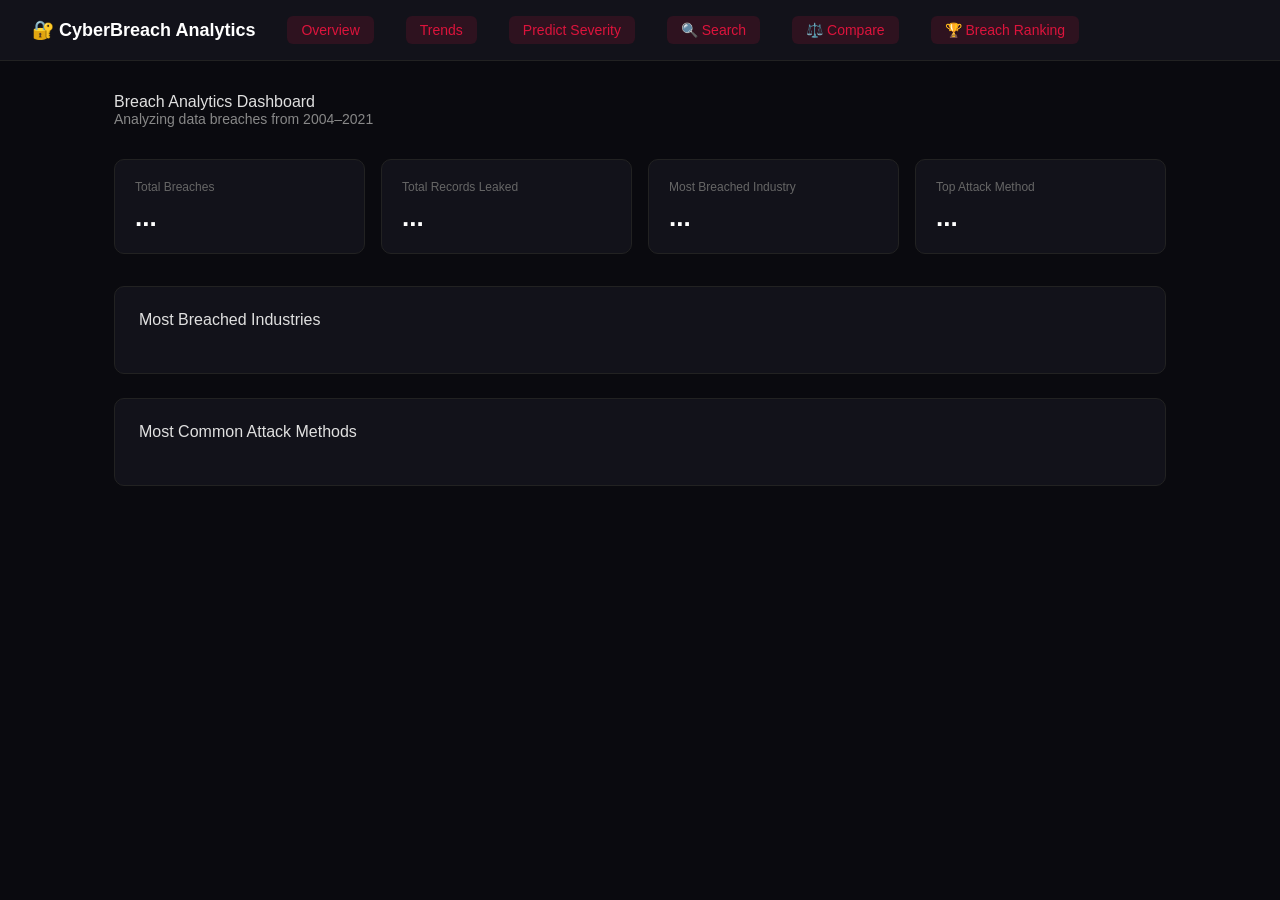
<file: backend/index.html>
<!DOCTYPE html>
<html lang="en">
<head>
  <meta charset="UTF-8">
  <title>CyberBreach Analytics</title>
  <link rel="stylesheet" href="style.css">
</head>
<body>

<nav>
  <span class="logo">🔐 CyberBreach Analytics</span>
  <a href="index.html"class="active">Overview</a>
  <a href="trends.html"class="active">Trends</a>
  <a href="predict.html"class="active">Predict Severity</a>
  <a href="search.html"class="active">🔍 Search</a>
  <a href="compare.html"class="active">⚖️ Compare</a>
  <a href="leaderboard.html"class="active">🏆 Breach Ranking</a>
</nav>

<div class="container">
Breach Analytics Dashboard</h1>
  <p class="subtitle">Analyzing data breaches from 2004–2021</p>

  <div class="metrics">
    <div class="metric-card">
      <div class="label">Total Breaches</div>
      <div class="value" id="total_breaches">...</div>
    </div>
    <div class="metric-card">
      <div class="label">Total Records Leaked</div>
      <div class="value" id="total_records">...</div>
    </div>
    <div class="metric-card">
      <div class="label">Most Breached Industry</div>
      <div class="value" id="most_breached">...</div>
    </div>
    <div class="metric-card">
      <div class="label">Top Attack Method</div>
      <div class="value" id="top_method">...</div>
    </div>
  </div>

  <div class="card">
    <h2>Most Breached Industries</h2>
    <div class="bar-chart" id="industry_chart"></div>
  </div>

  <div class="card">
    <h2>Most Common Attack Methods</h2>
    <div class="bar-chart" id="method_chart"></div>
  </div>
</div>

<script>
const API = "https://cyberbreach-analytics.onrender.com";

async function loadOverview() {
  const res  = await fetch(`${API}/overview`);
  const data = await res.json();

  document.getElementById("total_breaches").textContent = data.total_breaches;
  document.getElementById("total_records").textContent  = data.total_records;
  document.getElementById("most_breached").textContent  = data.most_breached;
  document.getElementById("top_method").textContent     = data.top_attack_method;

  renderBars("industry_chart", data.industry_counts);
  renderBars("method_chart",   data.method_counts);
}

function renderBars(containerId, counts) {
  const container = document.getElementById(containerId);
  const max = Math.max(...Object.values(counts));
  container.innerHTML = Object.entries(counts).map(([label, count]) => `
    <div class="bar-row">
      <span class="bar-label">${label}</span>
      <div class="bar-wrap">
        <div class="bar-fill" style="width:${(count/max*100)}%">${count}</div>
      </div>
    </div>
  `).join("");
}

loadOverview();
</script>
</body>
</html>
</file>
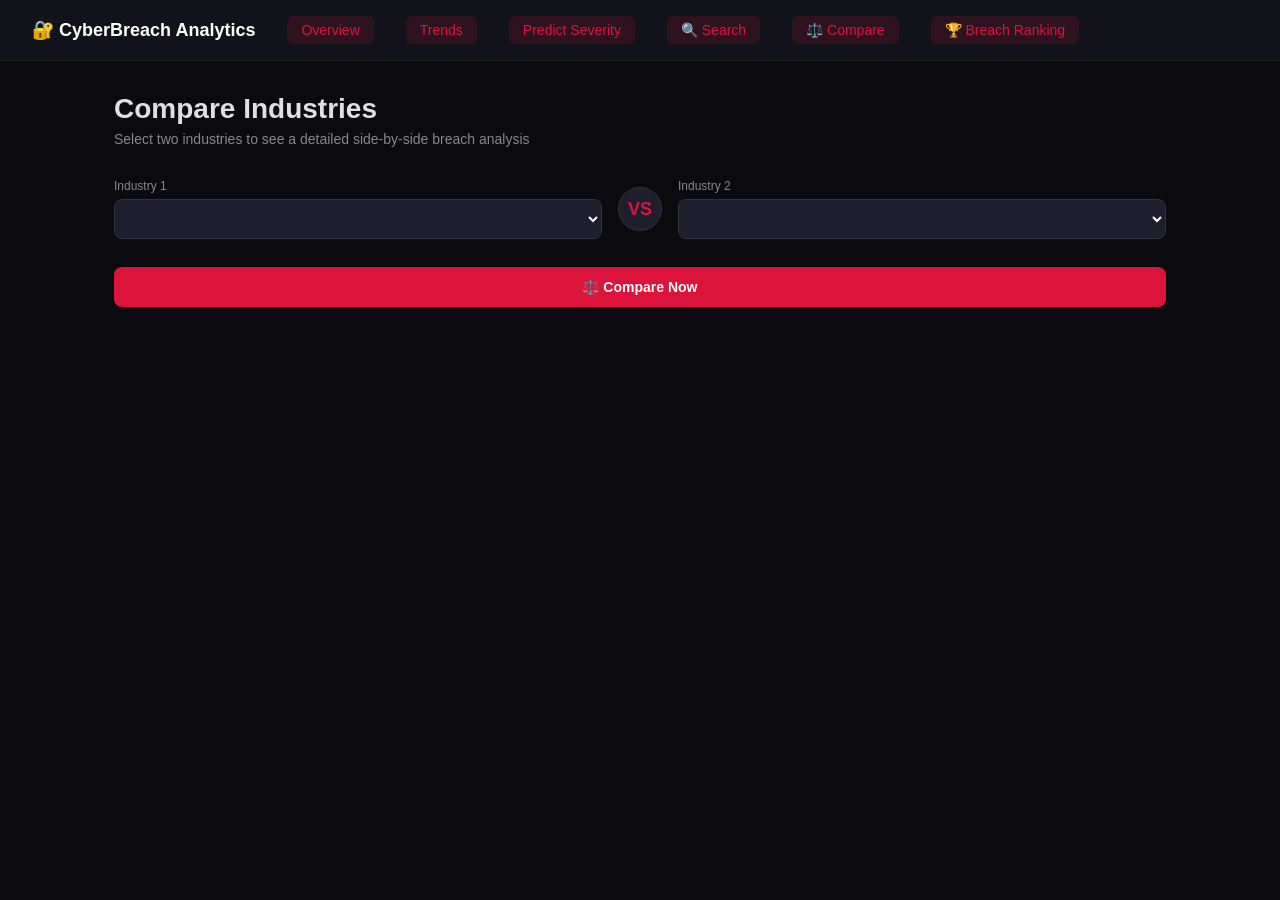
<file: backend/compare.html>
<!DOCTYPE html>
<html lang="en">
<head>
  <meta charset="UTF-8">
  <title>Compare Industries</title>
  <link rel="stylesheet" href="style.css">
  <style>
    .compare-selectors {
      display: grid;
      grid-template-columns: 1fr auto 1fr;
      gap: 16px;
      align-items: center;
      margin-bottom: 28px;
    }
    .vs-badge {
      text-align: center;
      font-size: 18px;
      font-weight: 700;
      color: #dc143c;
      background: #1e1e2e;
      border: 1px solid #333;
      border-radius: 50%;
      width: 44px;
      height: 44px;
      display: flex;
      align-items: center;
      justify-content: center;
    }
    .compare-grid {
      display: grid;
      grid-template-columns: 1fr 1fr;
      gap: 16px;
      margin-bottom: 20px;
    }
    .industry-card {
      background: #12121a;
      border: 2px solid #222;
      border-radius: 12px;
      padding: 20px;
    }
    .industry-card.left  { border-color: #dc143c; }
    .industry-card.right { border-color: #4488ff; }
    .industry-title {
      font-size: 18px;
      font-weight: 700;
      margin-bottom: 16px;
    }
    .left  .industry-title { color: #dc143c; }
    .right .industry-title { color: #4488ff; }
    .stat-row {
      display: flex;
      justify-content: space-between;
      align-items: center;
      padding: 8px 0;
      border-bottom: 1px solid #1a1a2a;
      font-size: 13px;
    }
    .stat-row:last-child { border-bottom: none; }
    .stat-label { color: #666; }
    .stat-value { color: #fff; font-weight: 500; }
    .stat-value.highlight { color: #dc143c; font-size: 16px; font-weight: 700; }
    .winner-badge {
      display: inline-block;
      font-size: 10px;
      padding: 2px 7px;
      border-radius: 10px;
      margin-left: 6px;
      font-weight: 600;
    }
    .badge-red  { background: #2a0a0a; color: #ff6b6b; }
    .badge-blue { background: #0a1a2a; color: #88bbff; }
    .compare-btn {
      background: #dc143c;
      color: white;
      border: none;
      padding: 12px 32px;
      border-radius: 8px;
      font-size: 14px;
      font-weight: 600;
      cursor: pointer;
      width: 100%;
      margin-bottom: 24px;
    }
    .compare-btn:hover { background: #b01030; }
    .insight-box {
      background: #12121a;
      border: 1px solid #333;
      border-radius: 10px;
      padding: 18px;
      margin-bottom: 16px;
    }
    .insight-box h3 {
      font-size: 14px;
      color: #888;
      margin-bottom: 12px;
      text-transform: uppercase;
      letter-spacing: 0.5px;
    }
    .insight-item {
      font-size: 13px;
      color: #ccc;
      padding: 6px 0;
      border-bottom: 1px solid #1a1a2a;
      line-height: 1.6;
    }
    .insight-item:last-child { border-bottom: none; }
    .bar-compare-row {
      display: flex;
      flex-direction: column;
      gap: 12px;
      margin-top: 10px;
    }
    .bcr-label {
      font-size: 12px;
      color: #888;
      margin-bottom: 4px;
    }
    .bcr-bars { display: flex; flex-direction: column; gap: 6px; }
    .bcr-bar-row { display: flex; align-items: center; gap: 10px; }
    .bcr-name { font-size: 12px; width: 90px; text-align: right; color: #aaa; }
    .bcr-wrap { flex: 1; background: #1e1e2e; border-radius: 4px; height: 22px; overflow: hidden; }
    .bcr-fill {
      height: 100%;
      border-radius: 4px;
      display: flex;
      align-items: center;
      padding-left: 8px;
      font-size: 11px;
      font-weight: 600;
      color: white;
      min-width: 30px;
      transition: width 1s ease;
    }
    .fill-red  { background: linear-gradient(90deg, #dc143c, #ff4466); }
    .fill-blue { background: linear-gradient(90deg, #1144cc, #4488ff); }
    select {
      width: 100%;
      background: #1e1e2e;
      border: 1px solid #333;
      border-radius: 8px;
      padding: 10px 12px;
      color: #fff;
      font-size: 14px;
    }
    select:focus { outline: none; border-color: #dc143c; }
    label { font-size: 12px; color: #888; display: block; margin-bottom: 6px; }
    .loading { text-align: center; color: #666; padding: 40px; display: none; }
  </style>
</head>
<body>

<nav>
  <span class="logo">🔐 CyberBreach Analytics</span>
  <a href="index.html" class="active">Overview</a>
  <a href="trends.html"class="active">Trends</a>
  <a href="predict.html"class="active">Predict Severity</a>
  <a href="search.html" class="active">🔍 Search</a>
  <a href="compare.html" class="active">⚖️ Compare</a>
  <a href="leaderboard.html" class="active">🏆 Breach Ranking</a>
</nav>

<div class="container">
  <h1>Compare Industries</h1>
  <p class="subtitle">Select two industries to see a detailed side-by-side breach analysis</p>

  <div class="compare-selectors">
    <div>
      <label>Industry 1</label>
      <select id="ind1"></select>
    </div>
    <div class="vs-badge">VS</div>
    <div>
      <label>Industry 2</label>
      <select id="ind2"></select>
    </div>
  </div>

  <button class="compare-btn" onclick="compare()">⚖️ Compare Now</button>
  <div class="loading" id="loading">Analyzing...</div>
  <div id="compare-result"></div>
</div>

<script>
const API = "https://cyberbreach-analytics.onrender.com";

async function loadIndustries() {
  const res  = await fetch(`${API}/compare`);
  const data = await res.json();

  const sel1 = document.getElementById("ind1");
  const sel2 = document.getElementById("ind2");

  data.industries_available.forEach((ind, i) => {
    sel1.innerHTML += `<option>${ind}</option>`;
    sel2.innerHTML += `<option ${i === 1 ? "selected" : ""}>${ind}</option>`;
  });
}

async function compare() {
  const ind1 = document.getElementById("ind1").value;
  const ind2 = document.getElementById("ind2").value;

  if (ind1 === ind2) {
    alert("Please select two different industries!");
    return;
  }

  document.getElementById("loading").style.display = "block";
  document.getElementById("compare-result").innerHTML = "";

  const res  = await fetch(`${API}/compare?industry1=${ind1}&industry2=${ind2}`);
  const data = await res.json();

  document.getElementById("loading").style.display = "none";

  const s1 = data.industry1;
  const s2 = data.industry2;

  // Generate insights automatically
  const insights = [];
  if (s1.total_breaches > s2.total_breaches)
    insights.push(`🔴 <b>${s1.industry}</b> is breached more frequently — ${s1.total_breaches} vs ${s2.total_breaches} incidents`);
  else
    insights.push(`🔵 <b>${s2.industry}</b> is breached more frequently — ${s2.total_breaches} vs ${s1.total_breaches} incidents`);

  if (s1.avg_records > s2.avg_records)
    insights.push(`🔴 <b>${s1.industry}</b> loses more records per breach on average — ${s1.avg_records.toLocaleString()} vs ${s2.avg_records.toLocaleString()}`);
  else
    insights.push(`🔵 <b>${s2.industry}</b> loses more records per breach on average — ${s2.avg_records.toLocaleString()} vs ${s1.avg_records.toLocaleString()}`);

  if (s1.large_breaches > s2.large_breaches)
    insights.push(`🔴 <b>${s1.industry}</b> has more large breaches (>1M records) — ${s1.large_breaches} vs ${s2.large_breaches}`);
  else
    insights.push(`🔵 <b>${s2.industry}</b> has more large breaches (>1M records) — ${s2.large_breaches} vs ${s1.large_breaches}`);

  insights.push(`🔴 <b>${s1.industry}</b> worst year: ${s1.worst_year} | 🔵 <b>${s2.industry}</b> worst year: ${s2.worst_year}`);
  insights.push(`Top attack on ${s1.industry}: <b>${s1.top_method}</b> | Top attack on ${s2.industry}: <b>${s2.top_method}</b>`);

  // Bar comparison data
  const maxRecords = Math.max(s1.total_records, s2.total_records);
  const maxBreaches = Math.max(s1.total_breaches, s2.total_breaches);

  document.getElementById("compare-result").innerHTML = `
    <!-- Side by side stats -->
    <div class="compare-grid">
      ${renderCard(s1, "left", "🔴", s2)}
      ${renderCard(s2, "right", "🔵", s1)}
    </div>

    <!-- Bar comparisons -->
    <div class="insight-box">
      <h3>📊 Visual Comparison</h3>
      <div class="bar-compare-row">

        <div>
          <div class="bcr-label">Total Breaches</div>
          <div class="bcr-bars">
            <div class="bcr-bar-row">
              <span class="bcr-name">${s1.industry}</span>
              <div class="bcr-wrap">
                <div class="bcr-fill fill-red" style="width:${s1.total_breaches/maxBreaches*100}%">
                  ${s1.total_breaches}
                </div>
              </div>
            </div>
            <div class="bcr-bar-row">
              <span class="bcr-name">${s2.industry}</span>
              <div class="bcr-wrap">
                <div class="bcr-fill fill-blue" style="width:${s2.total_breaches/maxBreaches*100}%">
                  ${s2.total_breaches}
                </div>
              </div>
            </div>
          </div>
        </div>

        <div>
          <div class="bcr-label">Total Records Leaked</div>
          <div class="bcr-bars">
            <div class="bcr-bar-row">
              <span class="bcr-name">${s1.industry}</span>
              <div class="bcr-wrap">
                <div class="bcr-fill fill-red" style="width:${s1.total_records/maxRecords*100}%">
                  ${(s1.total_records/1e6).toFixed(0)}M
                </div>
              </div>
            </div>
            <div class="bcr-bar-row">
              <span class="bcr-name">${s2.industry}</span>
              <div class="bcr-wrap">
                <div class="bcr-fill fill-blue" style="width:${s2.total_records/maxRecords*100}%">
                  ${(s2.total_records/1e6).toFixed(0)}M
                </div>
              </div>
            </div>
          </div>
        </div>

      </div>
    </div>

    <!-- Auto insights -->
    <div class="insight-box">
      <h3>💡 Key Insights</h3>
      ${insights.map(i => `<div class="insight-item">→ ${i}</div>`).join("")}
    </div>
  `;
}

function renderCard(s, side, emoji, other) {
  const colorClass = side === "left" ? "badge-red" : "badge-blue";
  const moreBreaches = s.total_breaches > other.total_breaches;
  const moreRecords  = s.total_records  > other.total_records;

  return `
    <div class="industry-card ${side}">
      <div class="industry-title">${emoji} ${s.industry}</div>
      <div class="stat-row">
        <span class="stat-label">Total Breaches</span>
        <span class="stat-value ${moreBreaches ? "highlight" : ""}">
          ${s.total_breaches}
          ${moreBreaches ? `<span class="winner-badge ${colorClass}">MORE</span>` : ""}
        </span>
      </div>
      <div class="stat-row">
        <span class="stat-label">Total Records Leaked</span>
        <span class="stat-value ${moreRecords ? "highlight" : ""}">
          ${(s.total_records/1e6).toFixed(0)}M
          ${moreRecords ? `<span class="winner-badge ${colorClass}">MORE</span>` : ""}
        </span>
      </div>
      <div class="stat-row">
        <span class="stat-label">Avg Records Per Breach</span>
        <span class="stat-value">${s.avg_records.toLocaleString()}</span>
      </div>
      <div class="stat-row">
        <span class="stat-label">Largest Single Breach</span>
        <span class="stat-value">${s.largest_breach}</span>
      </div>
      <div class="stat-row">
        <span class="stat-label">Worst Year</span>
        <span class="stat-value">${s.worst_year}</span>
      </div>
      <div class="stat-row">
        <span class="stat-label">Top Attack Method</span>
        <span class="stat-value">${s.top_method}</span>
      </div>
      <div class="stat-row">
        <span class="stat-label">Large Breaches (>1M)</span>
        <span class="stat-value">${s.large_breaches}</span>
      </div>
      <div class="stat-row">
        <span class="stat-label">Small Breaches</span>
        <span class="stat-value">${s.small_breaches}</span>
      </div>
    </div>
  `;
}

loadIndustries();
</script>
</body>
</html>
</file>
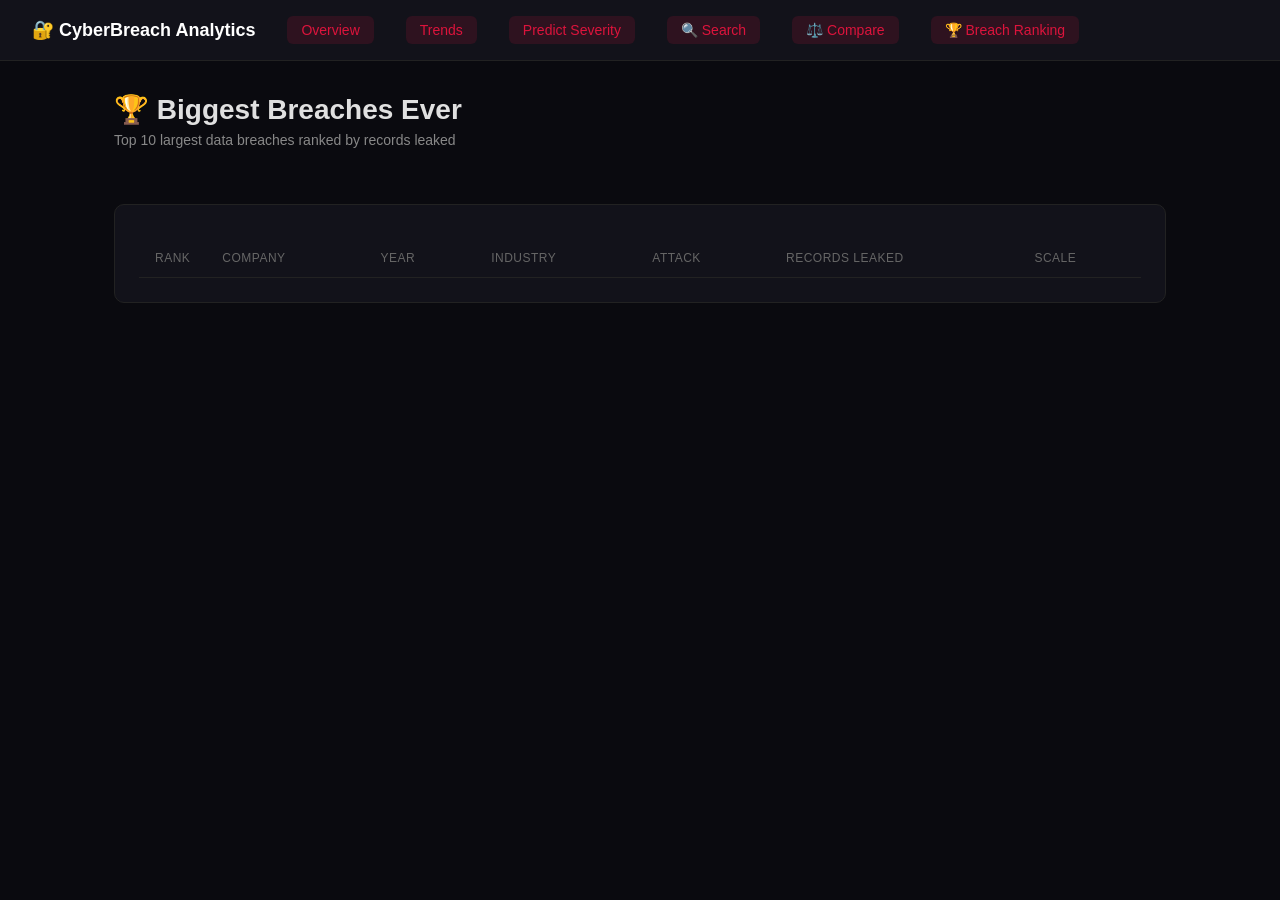
<file: backend/leaderboard.html>
<!DOCTYPE html>
<html lang="en">
<head>
  <meta charset="UTF-8">
  <title>Breach Leaderboard</title>
  <link rel="stylesheet" href="style.css">
  <style>
    .leaderboard-table {
      width: 100%;
      border-collapse: collapse;
      margin-top: 10px;
    }
    .leaderboard-table th {
      text-align: left;
      padding: 12px 16px;
      color: #666;
      font-size: 12px;
      text-transform: uppercase;
      letter-spacing: 0.5px;
      border-bottom: 1px solid #222;
    }
    .leaderboard-table td {
      padding: 14px 16px;
      border-bottom: 1px solid #1a1a2e;
      font-size: 14px;
      color: #ccc;
    }
    .leaderboard-table tr:hover td { background: #1a1a2e; }
    .rank-cell { font-size: 20px; text-align: center; }
    .company-name { font-weight: 600; color: #fff; font-size: 15px; }
    .records-cell {
      font-weight: 700;
      font-size: 15px;
      color: #dc143c;
    }
    .bar-cell { width: 200px; }
    .mini-bar {
      background: #1e1e2e;
      border-radius: 4px;
      height: 8px;
      overflow: hidden;
    }
    .mini-bar-fill {
      height: 100%;
      border-radius: 4px;
      background: linear-gradient(90deg, #dc143c, #ff4466);
      transition: width 1s ease;
    }
    .top1 td { background: #1a0808 !important; }
    .top2 td { background: #111118 !important; }
    .top3 td { background: #0d0d15 !important; }
    .summary-box {
      display: grid;
      grid-template-columns: repeat(3, 1fr);
      gap: 16px;
      margin-bottom: 24px;
    }
    .summary-card {
      background: #12121a;
      border: 1px solid #222;
      border-radius: 10px;
      padding: 16px 20px;
    }
    .summary-card .s-label {
      font-size: 12px;
      color: #666;
      margin-bottom: 6px;
    }
    .summary-card .s-value {
      font-size: 20px;
      font-weight: 700;
      color: #fff;
    }
    .industry-tag {
      font-size: 11px;
      padding: 3px 8px;
      border-radius: 10px;
      background: #1e1e2e;
      color: #888;
      border: 1px solid #333;
    }
  </style>
</head>
<body>

<nav>
  <span class="logo">🔐 CyberBreach Analytics</span>
  <a href="index.html"class="active">Overview</a>
  <a href="trends.html"class="active">Trends</a>
  <a href="predict.html"class="active">Predict Severity</a>
  <a href="search.html"class="active">🔍 Search</a>
  <a href="compare.html"class="active">⚖️ Compare</a>
  <a href="leaderboard.html"class="active">🏆 Breach Ranking</a>
</nav>

<div class="container">
  <h1>🏆 Biggest Breaches Ever</h1>
  <p class="subtitle">Top 10 largest data breaches ranked by records leaked</p>

  <div class="summary-box" id="summary"></div>

  <div class="card">
    <table class="leaderboard-table" id="table">
      <thead>
        <tr>
          <th style="width:60px">Rank</th>
          <th>Company</th>
          <th>Year</th>
          <th>Industry</th>
          <th>Attack</th>
          <th>Records Leaked</th>
          <th>Scale</th>
        </tr>
      </thead>
      <tbody id="table-body"></tbody>
    </table>
  </div>
</div>

<script>
const API = "https://cyberbreach-analytics.onrender.com";

async function loadLeaderboard() {
  const res  = await fetch(`${API}/leaderboard`);
  const data = await res.json();
  const lb   = data.leaderboard;

  const maxRecords = lb[0].Records;

  // Summary cards
  document.getElementById("summary").innerHTML = `
    <div class="summary-card">
      <div class="s-label">Biggest Breach Ever</div>
      <div class="s-value">${lb[0].Entity}</div>
    </div>
    <div class="summary-card">
      <div class="s-label">Most Records in One Breach</div>
      <div class="s-value">${(lb[0].Records/1e9).toFixed(1)}B</div>
    </div>
    <div class="summary-card">
      <div class="s-label">Top 10 Combined Records</div>
      <div class="s-value">${(data.total_records_top10/1e9).toFixed(1)}B</div>
    </div>
  `;

  // Table rows
  document.getElementById("table-body").innerHTML = lb.map((b, i) => `
    <tr class="${i === 0 ? 'top1' : i === 1 ? 'top2' : i === 2 ? 'top3' : ''}">
      <td class="rank-cell">${b.medal}</td>
      <td>
        <div class="company-name">${b.Entity}</div>
      </td>
      <td>${b.Year}</td>
      <td><span class="industry-tag">${b.Industry}</span></td>
      <td>${b.Method}</td>
      <td class="records-cell">${Number(b.Records).toLocaleString()}</td>
      <td class="bar-cell">
        <div class="mini-bar">
          <div class="mini-bar-fill" style="width:${b.Records/maxRecords*100}%"></div>
        </div>
      </td>
    </tr>
  `).join("");
}

loadLeaderboard();
</script>
</body>
</html>
</file>
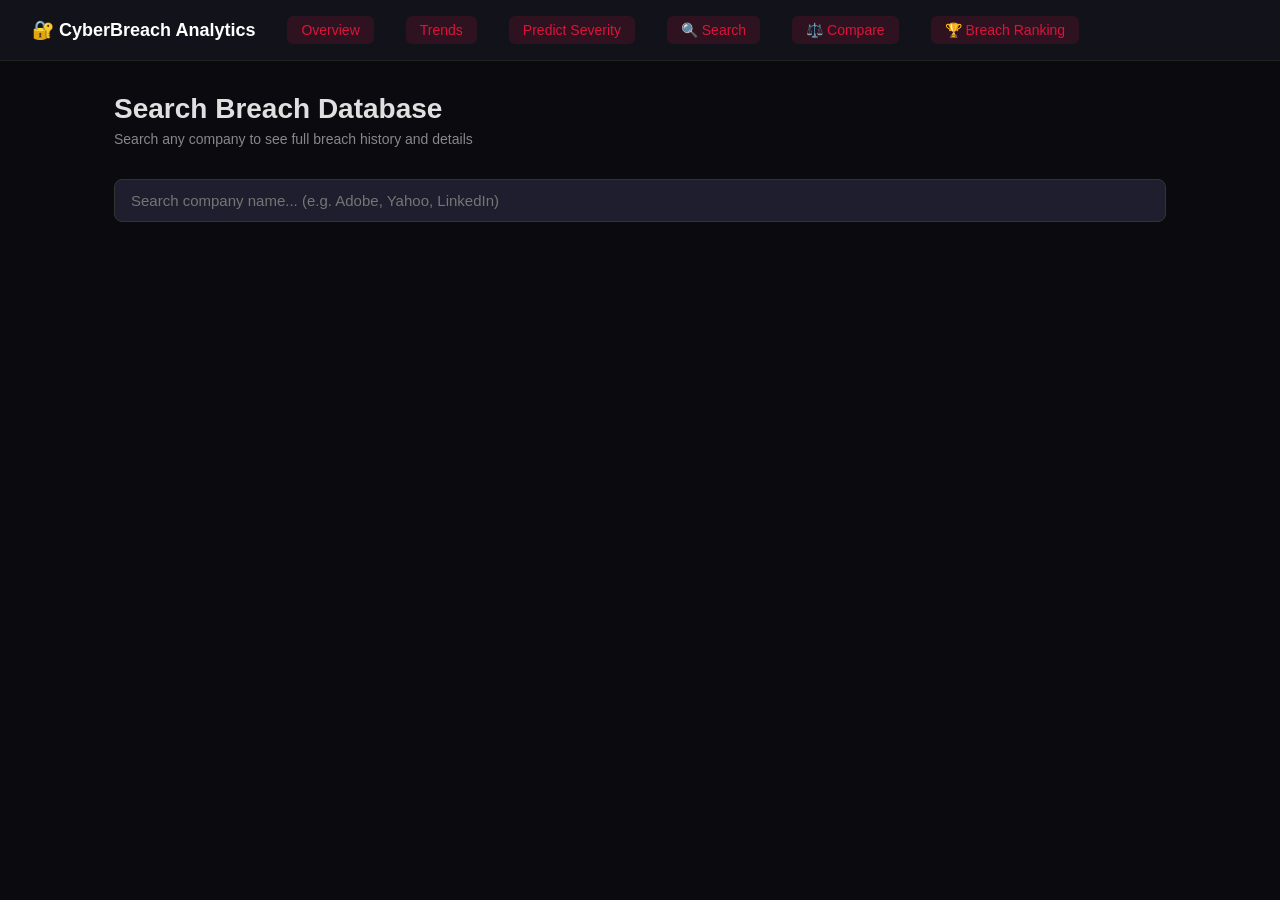
<file: backend/search.html>
<!DOCTYPE html>
<html lang="en">
<head>
  <meta charset="UTF-8">
  <title>Search Breaches</title>
  <link rel="stylesheet" href="style.css">
  <style>
    .search-wrap {
      display: flex; gap: 10px; margin-bottom: 28px;
    }
    .search-input {
      flex: 1; background: #1e1e2e; border: 1px solid #333;
      border-radius: 8px; padding: 12px 16px; color: #fff;
      font-size: 15px;
    }
    .search-input:focus { outline: none; border-color: #dc143c; }
    .result-card {
      background: #12121a; border: 1px solid #222;
      border-radius: 10px; padding: 20px; margin-bottom: 14px;
      cursor: pointer; transition: border-color 0.2s;
    }
    .result-card:hover { border-color: #dc143c; }
    .result-card.active { border-color: #dc143c; }
    .company-name { font-size: 16px; font-weight: 600; color: #fff; margin-bottom: 10px; }
    .detail-grid {
      display: grid; grid-template-columns: repeat(3, 1fr);
      gap: 12px; margin-bottom: 12px;
    }
    .detail-item .label { font-size: 11px; color: #666; margin-bottom: 3px; }
    .detail-item .value { font-size: 14px; color: #ccc; font-weight: 500; }
    .records-big { font-size: 22px; font-weight: 700; color: #dc143c; }
    .no-results { color: #666; font-size: 14px; text-align: center; padding: 40px; }

    /* Comment section */
    .comment-section { margin-top: 20px; border-top: 1px solid #222; padding-top: 16px; }
    .comment-section h3 { font-size: 14px; color: #888; margin-bottom: 14px; }
    .comment-form { display: flex; flex-direction: column; gap: 8px; margin-bottom: 16px; }
    .comment-form input, .comment-form textarea {
      background: #1e1e2e; border: 1px solid #333; border-radius: 8px;
      padding: 10px 12px; color: #fff; font-size: 13px; font-family: inherit;
    }
    .comment-form textarea { resize: vertical; min-height: 70px; }
    .comment-form input:focus, .comment-form textarea:focus {
      outline: none; border-color: #dc143c;
    }
    .comment-btn {
      background: #dc143c; color: white; border: none;
      padding: 9px 20px; border-radius: 8px; cursor: pointer;
      font-size: 13px; font-weight: 600; align-self: flex-end;
    }
    .comment-btn:hover { background: #b01030; }
    .comment-item {
      background: #0e0e1a; border-radius: 8px;
      padding: 12px 14px; margin-bottom: 8px;
    }
    .comment-header {
      display: flex; justify-content: space-between;
      margin-bottom: 5px;
    }
    .comment-user { font-size: 13px; font-weight: 600; color: #dc143c; }
    .comment-time { font-size: 11px; color: #555; }
    .comment-text { font-size: 13px; color: #aaa; line-height: 1.5; }
    .no-comments { font-size: 13px; color: #555; padding: 10px 0; }
    .severity-badge {
      display: inline-block; padding: 3px 10px; border-radius: 20px;
      font-size: 11px; font-weight: 600;
    }
    .badge-large { background: #2a0a0a; color: #ff6b6b; border: 1px solid #dc143c; }
    .badge-small { background: #0a2a0a; color: #66ff88; border: 1px solid #22cc44; }
  </style>
</head>
<body>

<nav>
  <span class="logo">🔐 CyberBreach Analytics</span>
  <a href="index.html"class="active">Overview</a>
  <a href="trends.html"class="active">Trends</a>
  <a href="predict.html"class="active">Predict Severity</a>
  <a href="search.html"class="active">🔍 Search</a>
  <a href="compare.html"class="active">⚖️ Compare</a>
  <a href="leaderboard.html"class="active">🏆 Breach Ranking</a>
</nav>

<div class="container">
  <h1>Search Breach Database</h1>
  <p class="subtitle">Search any company to see full breach history and details</p>

  <div class="search-wrap">
    <input
      class="search-input"
      id="search-input"
      type="text"
      placeholder="Search company name... (e.g. Adobe, Yahoo, LinkedIn)"
      oninput="handleSearch()"
    >
  </div>

  <div id="result-count" style="font-size:13px;color:#666;margin-bottom:16px;"></div>
  <div id="results"></div>
</div>

<script>
const API = "https://cyberbreach-analytics.onrender.com";
let searchTimeout;
let activeCompany = null;

async function handleSearch() {
  const query = document.getElementById("search-input").value.trim();
  
  if (query.length < 2) {
    document.getElementById("results").innerHTML = "";
    document.getElementById("result-count").textContent = "";
    return;
  }

  // Debounce — wait 300ms after user stops typing before searching
  clearTimeout(searchTimeout);
  searchTimeout = setTimeout(() => fetchResults(query), 300);
}

async function fetchResults(query) {
  document.getElementById("results").innerHTML =
    `<div class="no-results">Searching...</div>`;

  const res  = await fetch(`${API}/search?company=${encodeURIComponent(query)}`);
  const data = await res.json();

  if (!data.results || data.results.length === 0) {
    document.getElementById("result-count").textContent = "";
    document.getElementById("results").innerHTML =
      `<div class="no-results">No breaches found for "${query}"</div>`;
    return;
  }

  document.getElementById("result-count").textContent =
    `Found ${data.total} breach${data.total > 1 ? "es" : ""}`;

  document.getElementById("results").innerHTML = data.results.map((b, i) => `
    <div class="result-card" id="card-${i}" onclick="toggleCard(${i}, '${b.Entity.replace(/'/g, "\\'")}')">
      <div class="company-name">
        🏢 ${b.Entity}
        <span class="severity-badge ${b.Records > 1000000 ? 'badge-large' : 'badge-small'}">
          ${b.Records > 1000000 ? 'LARGE' : 'SMALL'}
        </span>
      </div>
      <div class="detail-grid">
        <div class="detail-item">
          <div class="label">Year</div>
          <div class="value">${b.Year}</div>
        </div>
        <div class="detail-item">
          <div class="label">Industry</div>
          <div class="value">${b.Industry}</div>
        </div>
        <div class="detail-item">
          <div class="label">Attack Method</div>
          <div class="value">${b.Method}</div>
        </div>
      </div>
      <div class="label">Records Leaked</div>
      <div class="records-big">${Number(b.Records).toLocaleString()}</div>

      <!-- Comment section — hidden until card is clicked -->
      <div class="comment-section" id="comments-${i}" style="display:none">
        <h3>💬 Community Notes</h3>
        <div class="comment-form">
          <input type="text" id="username-${i}" placeholder="Your name">
          <textarea id="comment-${i}" placeholder="Add a note about this breach..."></textarea>
          <button class="comment-btn" onclick="submitComment(event, ${i}, '${b.Entity.replace(/'/g, "\\'")}')">
            Post Note
          </button>
        </div>
        <div id="comment-list-${i}"></div>
      </div>
    </div>
  `).join("");
}

function toggleCard(i, company) {
  const commentsDiv = document.getElementById(`comments-${i}`);
  const card        = document.getElementById(`card-${i}`);
  const isOpen      = commentsDiv.style.display !== "none";

  if (isOpen) {
    commentsDiv.style.display = "none";
    card.classList.remove("active");
  } else {
    commentsDiv.style.display = "block";
    card.classList.add("active");
    loadComments(i, company);
  }
}

async function loadComments(i, company) {
  const res  = await fetch(`${API}/comments?company=${encodeURIComponent(company)}`);
  const data = await res.json();
  const list = document.getElementById(`comment-list-${i}`);

  if (data.comments.length === 0) {
    list.innerHTML = `<p class="no-comments">No notes yet — be the first!</p>`;
    return;
  }

  list.innerHTML = data.comments.map(c => `
    <div class="comment-item">
      <div class="comment-header">
        <span class="comment-user">👤 ${c.username}</span>
        <span class="comment-time">${c.time}</span>
      </div>
      <div class="comment-text">${c.text}</div>
    </div>
  `).join("");
}

async function submitComment(event, i, company) {
  event.stopPropagation(); // prevent card toggle

  const username = document.getElementById(`username-${i}`).value.trim();
  const text     = document.getElementById(`comment-${i}`).value.trim();

  if (!username || !text) {
    alert("Please enter your name and a comment!");
    return;
  }

  await fetch(`${API}/comments`, {
    method:  "POST",
    headers: { "Content-Type": "application/json" },
    body:    JSON.stringify({ company, username, text })
  });

  // Clear inputs
  document.getElementById(`username-${i}`).value = "";
  document.getElementById(`comment-${i}`).value  = "";

  // Reload comments
  loadComments(i, company);
}
</script>
</body>
</html>
</file>
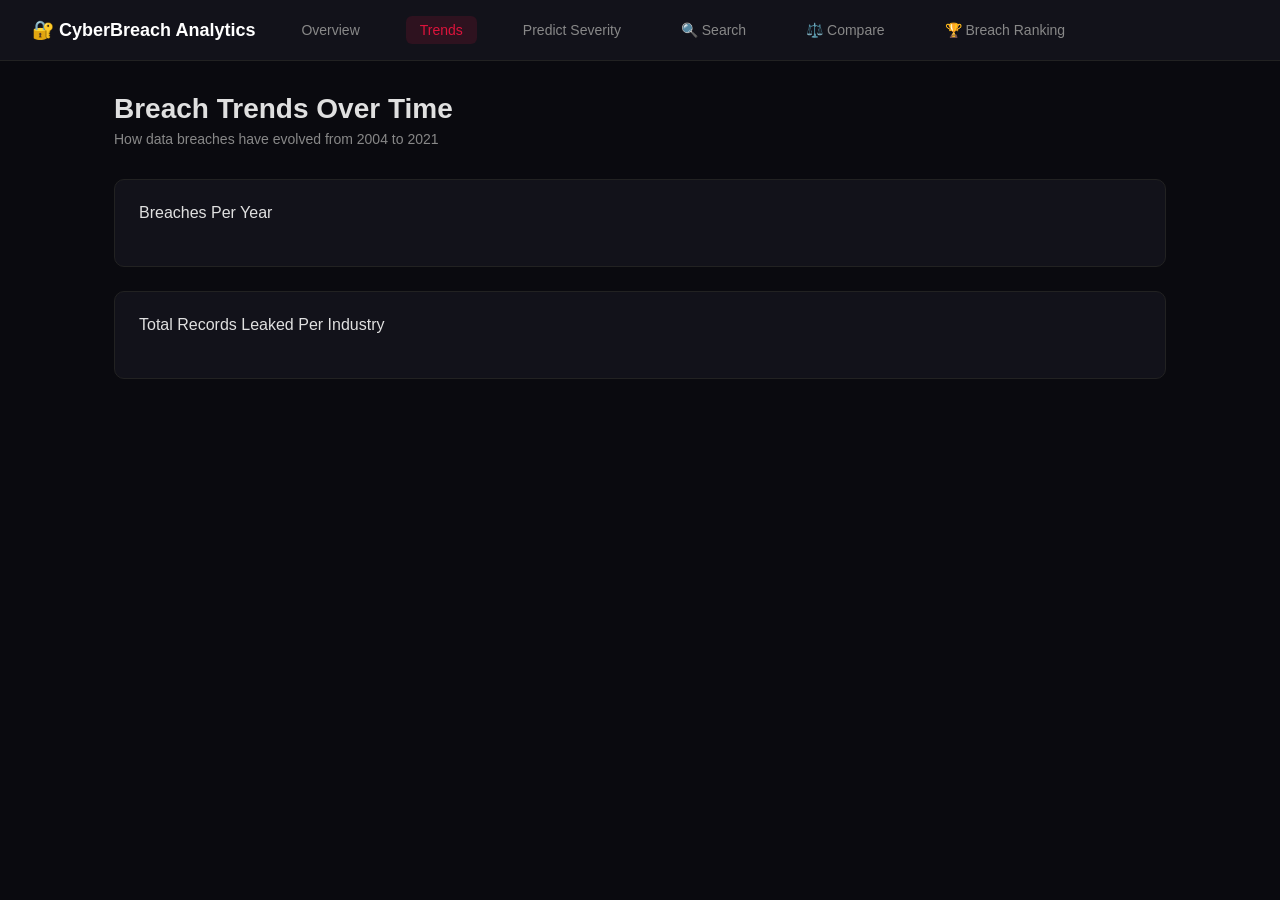
<file: backend/trends.html>
<!DOCTYPE html>
<html lang="en">
<head>
  <meta charset="UTF-8">
  <title>Trends</title>
  <link rel="stylesheet" href="style.css">
</head>
<body>

<nav>
  <span class="logo">🔐 CyberBreach Analytics</span>
  <a href="index.html">Overview</a>
  <a href="trends.html" class="active">Trends</a>
  <a href="predict.html">Predict Severity</a>
  <a href="search.html">🔍 Search</a>
  <a href="compare.html">⚖️ Compare</a>
  <a href="leaderboard.html">🏆 Breach Ranking</a>
</nav>

<div class="container">
  <h1>Breach Trends Over Time</h1>
  <p class="subtitle">How data breaches have evolved from 2004 to 2021</p>

  <div class="card">
    <h2>Breaches Per Year</h2>
    <div class="bar-chart" id="yearly_chart"></div>
  </div>

  <div class="card">
    <h2>Total Records Leaked Per Industry</h2>
    <div class="bar-chart" id="records_chart"></div>
  </div>
</div>

<script>
const API = "https://cyberbreach-analytics.onrender.com";

async function loadTrends() {
  const res  = await fetch(`${API}/trends`);
  const data = await res.json();

  // Yearly breaches chart
  const yearly = data.yearly_counts;
  const maxY   = Math.max(...Object.values(yearly));
  document.getElementById("yearly_chart").innerHTML =
    Object.entries(yearly).map(([year, count]) => `
      <div class="bar-row">
        <span class="bar-label">${year}</span>
        <div class="bar-wrap">
          <div class="bar-fill" style="width:${count/maxY*100}%">${count}</div>
        </div>
      </div>
    `).join("");

  // Records per industry chart
  const records = data.records_by_industry;
  const maxR    = Math.max(...Object.values(records));
  document.getElementById("records_chart").innerHTML =
    Object.entries(records).map(([ind, val]) => `
      <div class="bar-row">
        <span class="bar-label">${ind}</span>
        <div class="bar-wrap">
          <div class="bar-fill" style="width:${val/maxR*100}%">
            ${(val/1e6).toFixed(0)}M
          </div>
        </div>
      </div>
    `).join("");
}

loadTrends();
</script>
</body>
</html>
</file>
<file: backend/style.css>
* { box-sizing: border-box; margin: 0; padding: 0; }

body {
    font-family: 'Segoe UI', sans-serif;
    background: #0a0a0f;
    color: #e0e0e0;
}

nav {
    background: #12121a;
    padding: 16px 32px;
    display: flex;
    align-items: center;
    gap: 32px;
    border-bottom: 1px solid #222;
}

nav .logo { font-size: 18px; font-weight: 600; color: #fff; }
nav a {
    color: #888;
    text-decoration: none;
    font-size: 14px;
    padding: 6px 14px;
    border-radius: 6px;
    transition: all 0.2s;
}
nav a:hover, nav a.active { background: #dc143c22; color: #dc143c; }

.container { max-width: 1100px; margin: 0 auto; padding: 32px 24px; }

h1 { font-size: 28px; font-weight: 600; margin-bottom: 6px; }
.subtitle { color: #888; font-size: 14px; margin-bottom: 32px; }

.metrics {
    display: grid;
    grid-template-columns: repeat(4, 1fr);
    gap: 16px;
    margin-bottom: 32px;
}

.metric-card {
    background: #12121a;
    border: 1px solid #222;
    border-radius: 10px;
    padding: 20px;
}
.metric-card .label { font-size: 12px; color: #666; margin-bottom: 8px; }
.metric-card .value { font-size: 26px; font-weight: 600; color: #fff; }

.card {
    background: #12121a;
    border: 1px solid #222;
    border-radius: 10px;
    padding: 24px;
    margin-bottom: 24px;
}
.card h2 { font-size: 16px; font-weight: 500; margin-bottom: 20px; }

.bar-chart { display: flex; flex-direction: column; gap: 10px; }
.bar-row { display: flex; align-items: center; gap: 12px; font-size: 13px; }
.bar-label { width: 120px; color: #aaa; text-align: right; flex-shrink: 0; }
.bar-wrap { flex: 1; background: #1e1e2e; border-radius: 4px; height: 28px; overflow: hidden; }
.bar-fill {
    height: 100%;
    background: linear-gradient(90deg, #dc143c, #ff4466);
    border-radius: 4px;
    display: flex;
    align-items: center;
    padding-left: 8px;
    font-size: 12px;
    font-weight: 600;
    color: white;
    transition: width 1s ease;
    min-width: 36px;
}

.form-grid { display: grid; grid-template-columns: 1fr 1fr 1fr; gap: 16px; margin-bottom: 20px; }
.form-group label { font-size: 12px; color: #888; display: block; margin-bottom: 6px; }
.form-group select, .form-group input {
    width: 100%;
    background: #1e1e2e;
    border: 1px solid #333;
    border-radius: 8px;
    padding: 10px 12px;
    color: #fff;
    font-size: 14px;
}

.btn {
    background: #dc143c;
    color: white;
    border: none;
    padding: 12px 32px;
    border-radius: 8px;
    font-size: 14px;
    font-weight: 600;
    cursor: pointer;
    width: 100%;
    transition: background 0.2s;
}
.btn:hover { background: #b01030; }

.result-box {
    margin-top: 20px;
    padding: 20px;
    border-radius: 10px;
    display: none;
    font-size: 15px;
    font-weight: 500;
}
.result-large { background: #2a0a0a; border: 1px solid #dc143c; color: #ff6b6b; }
.result-small { background: #0a2a0a; border: 1px solid #22cc44; color: #66ff88; }

.loading { color: #888; font-size: 14px; text-align: center; padding: 20px; display: none; }

table { width: 100%; border-collapse: collapse; font-size: 13px; }
th { text-align: left; padding: 10px 12px; color: #888; border-bottom: 1px solid #222; font-weight: 500; }
td { padding: 10px 12px; border-bottom: 1px solid #1a1a2e; color: #ccc; }
tr:hover td { background: #1a1a2e; }
</file>
